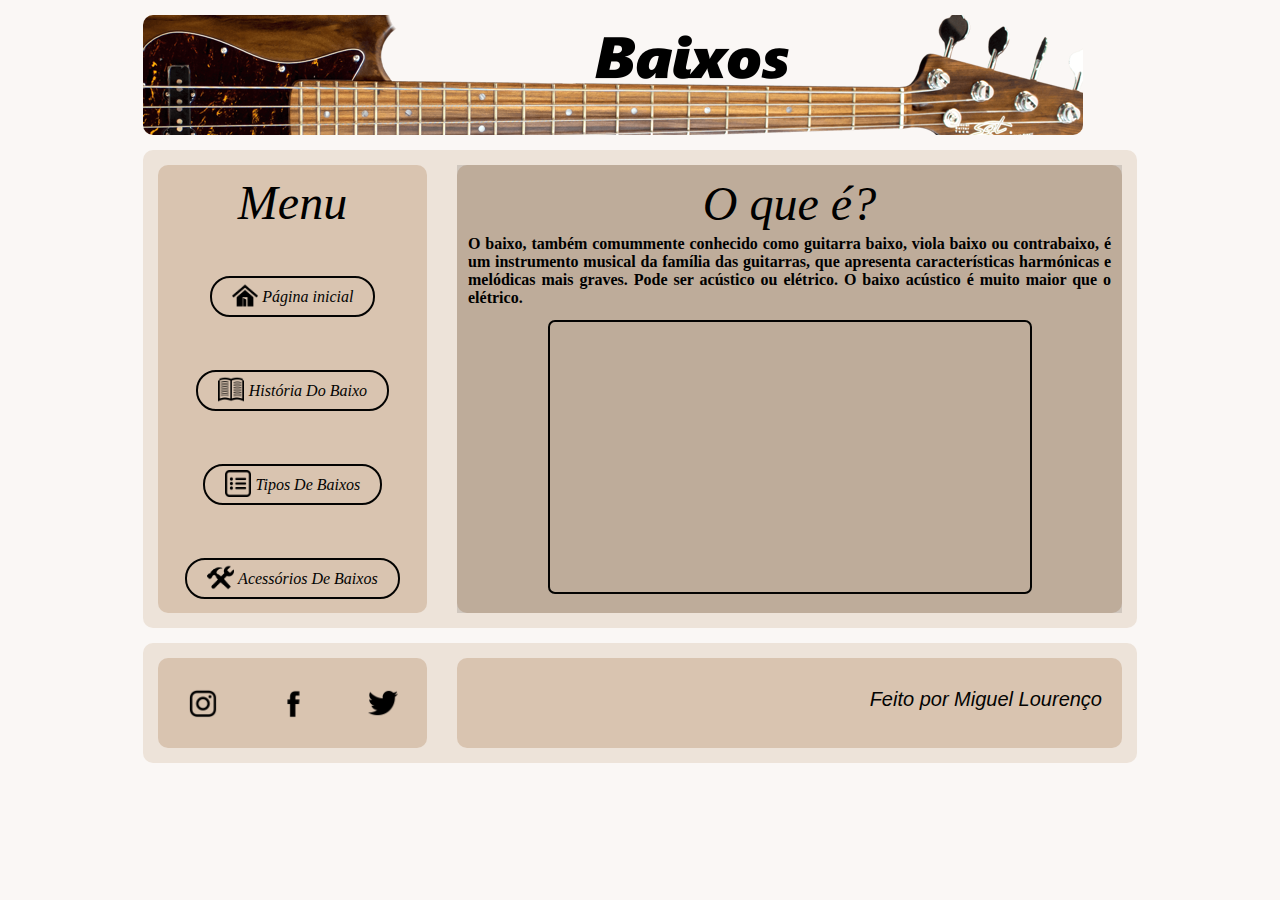
<file: index.html>
<html>
	<head>
        <meta charset="UTF-8">
		<title> HTML CSS </title>
        <link rel="icon" href="imagens/icon.png" type="image/x-icon">
        <link rel="stylesheet" href="estilos.css" type="text/css">
	</head>

	<body>
    
        <div id="Total">
            <div id="header">
            </div>
            <div id="Caixa">
                <div id="sidebar">
                    <table border="0" align="center" height="450px">
                        <tr><td height="70px" align="center" valign="middle"><font face="Segoe UI Black" size="8"><i>Menu</i></font>
                        <tr><td align="left" valign="middle">
                            <div class="container">
                                <a href="home.html" class="btn btn1"  target="content">
                                    <img src="imagens/home.png" height="10%" width="10%" valign="middle" style="margin-bottom: 10px; margin-top: 6px;">
                                    <font face="Segoe UI Black" size="3"><i>Página inicial</i></font>
                                </a>
                            </div>
                        <tr><td align="left"  valign="middle">
                            <div class="container">
                                <a href="pag1.html" class="btn btn1" target="content">
                                    <img src="imagens/book.png" height="10%" width="10%" valign="middle" style="margin-bottom: 10px; margin-top: 6px;">
                                    <font face="Segoe UI Black" size="3"><i>História Do Baixo</i></font>
                                </a>
                            </div>
                        <tr><td align="left" valign="middle">
                            <div class="container">
                                <a href="pag2.html" class="btn btn1"  target="content">
                                    <img src="imagens/list.png" height="10%" width="10%" valign="middle" style="margin-bottom: 10px; margin-top: 6px;">
                                    <font face="Segoe UI Black" size="3"><i>Tipos De Baixos</i></font>
                                </a>
                            </div>
                        <tr><td align="left" valign="middle">
                            <div class="container">
                                <a href="pag3.html" class="btn btn1"  target="content">
                                    <img src="imagens/hammer.png" height="10%" width="10%" valign="middle" style="margin-bottom: 10px; margin-top: 6px;">
                                    <font face="Segoe UI Black" size="3"><i>Acessórios De Baixos</i></font>
                                </a>
                            </div>
                    </table>
                </div>
                <div id="content">
                    <iframe src="home.html" name="content" height="100%" width="100%" frameborder="0"></iframe>
                </div>
            </div>
            <div id="rodape">
                <div id="sidebar2" align="center">
                    <a href="https://www.instagram.com/miguel.lourenco11/" class="btn2 btn1">
                        <img src="imagens/insta.png" height="30px" width="30px" valign="middle">
                    </a>
                    <a href="https://www.facebook.com/7Lourenco4/" class="btn2 btn1">
                        <img src="imagens/face.png" height="30px" width="30px" valign="middle">
                    </a>
                    <a href="https://twitter.com/mikelourenco11" class="btn2 btn1">
                        <img src="imagens/twitter.png" height="30px" width="30px" valign="middle">
                    </a>
                </div>
                <div id="content2">
                    <span id="footertext"><i>Feito por Miguel Lourenço</i></span>
                </div>
            </div>
        </div>


	</body>
</html>
</file>
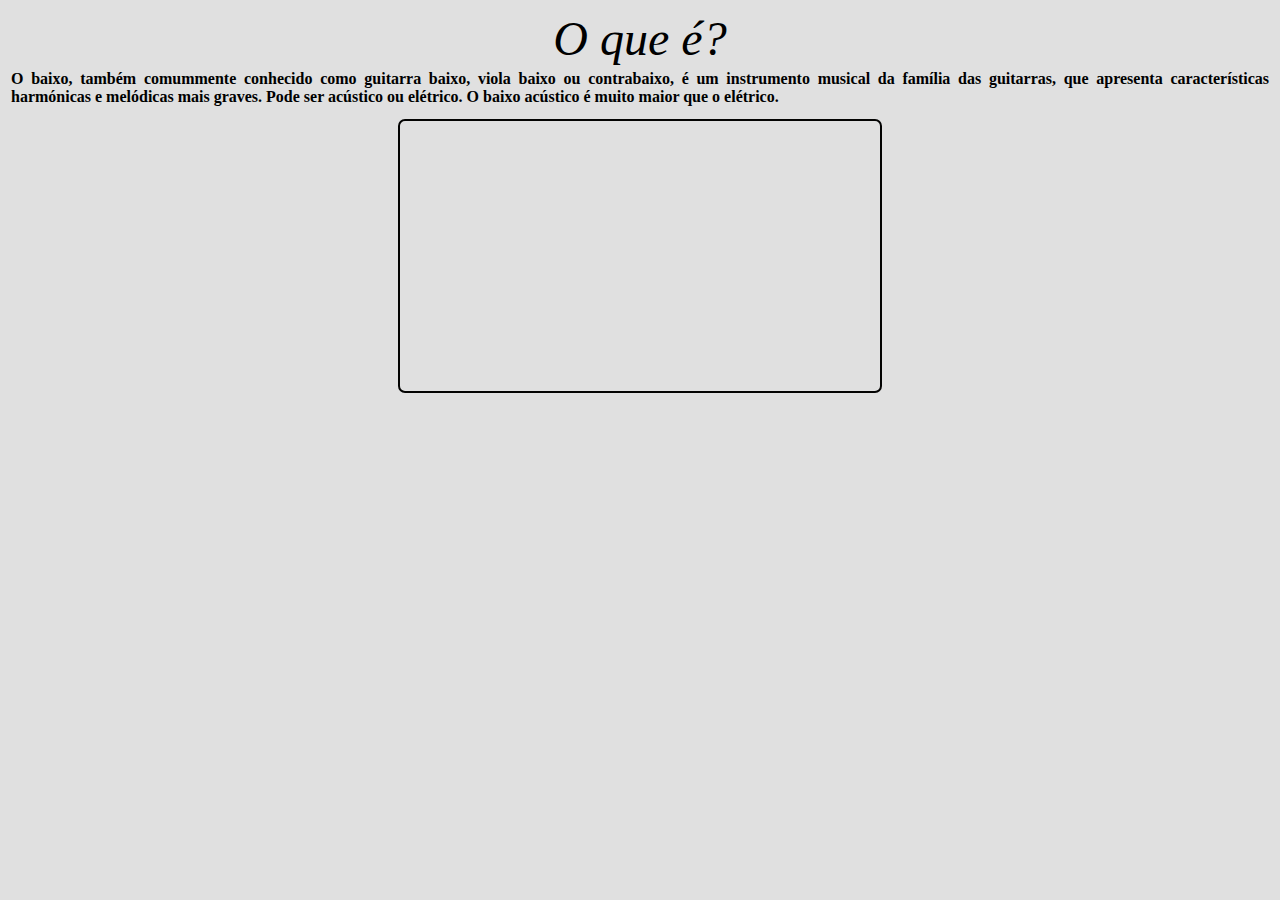
<file: home.html>
<html>
	<head>
        <meta charset="UTF-8">
		<title> HTML CSS </title>
        <link rel="icon" href="imagens/icon.png" type="image/x-icon">
        <link rel="stylesheet" href="estilos.css" type="text/css">
	</head>

	<body>
        <style>
            body{
                background-color:  #0000001f;
            }
        </style>
            <table border="0" align="center">
                <tr><td align="center"><font face="Segoe UI Black" size="8"><i>O que é?</i></font>
                <tr><td valign="top" align="justify"><font face="Verdana" size="3"><b>O baixo, também comummente conhecido como guitarra baixo, viola baixo ou contrabaixo, é um instrumento musical da família das guitarras, que apresenta características harmónicas e melódicas mais graves. Pode ser acústico ou elétrico. O baixo acústico é muito maior que o elétrico.</b></font>
                <tr><td align="center" valign="bottom" height="285">
                <div id="video">
                    <iframe width="480" height="270" src="https://www.youtube.com/embed/IjwKW8qgH9o?si=7S_XLnU6l95dRxaG" title="YouTube video player" frameborder="0" allow="accelerometer; autoplay; clipboard-write; encrypted-media; gyroscope; picture-in-picture; web-share" allowfullscreen></iframe>
                </div>
            </table>
	</body>
</html>
</file>
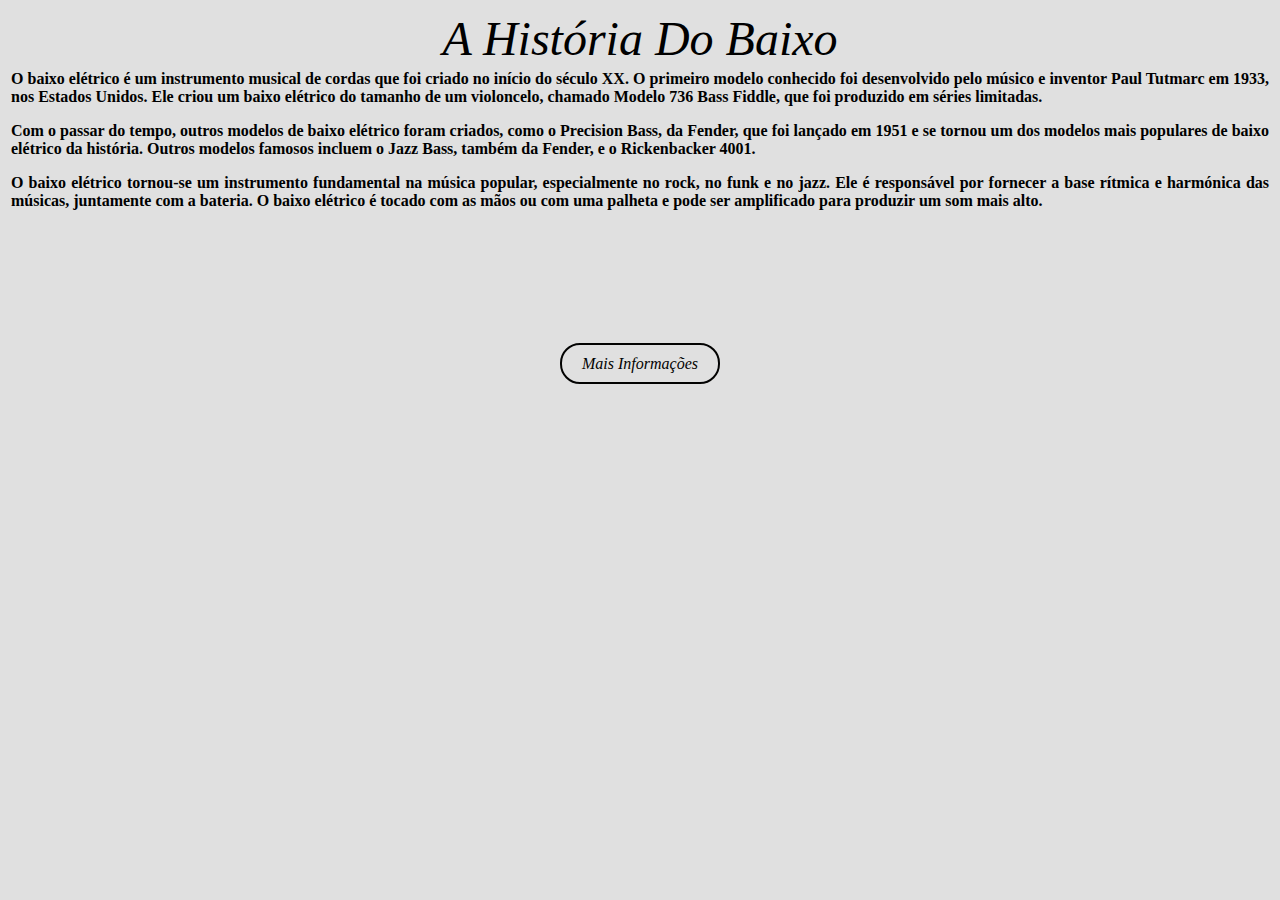
<file: pag1.html>
<html>
	<head>
        <meta charset="UTF-8">
		<title> HTML CSS </title>
        <link rel="icon" href="imagens/icon.png" type="image/x-icon">
        <link rel="stylesheet" href="estilos.css" type="text/css">
	</head>

	<body>
        <style>
            body{
                background-color:  #0000001f;
            }
        </style>
            <table border="0" align="center" height="450px">
                <tr><td align="center" height="30px"><font face="Segoe UI Black" size="8"><i>A História Do Baixo</i></font>
                <tr><td valign="top" align="justify" height="200px"><font face="Verdana" size="3"><b>
                    <p>O baixo elétrico é um instrumento musical de cordas que foi criado no início do século XX. O primeiro modelo conhecido foi desenvolvido pelo músico e inventor Paul Tutmarc em 1933, nos Estados Unidos. Ele criou um baixo elétrico do tamanho de um violoncelo, chamado Modelo 736 Bass Fiddle, que foi produzido em séries limitadas.
                    <p>Com o passar do tempo, outros modelos de baixo elétrico foram criados, como o Precision Bass, da Fender, que foi lançado em 1951 e se tornou um dos modelos mais populares de baixo elétrico da história. Outros modelos famosos incluem o Jazz Bass, também da Fender, e o Rickenbacker 4001.
                    <p>O baixo elétrico tornou-se um instrumento fundamental na música popular, especialmente no rock, no funk e no jazz. Ele é responsável por fornecer a base rítmica e harmónica das músicas, juntamente com a bateria. O baixo elétrico é tocado com as mãos ou com uma palheta e pode ser amplificado para produzir um som mais alto.</b></font>
                <tr><td align="center">
                        <a href="https://www.youtube.com/embed/l_GrcGwgkrc?si=V00H-MW-0jtVUzgh" class="btn btn1"><font face="Segoe UI Black" size="3"><i>Mais Informações</i></font></a>
                    </td>
            </table>
	</body>
</html>
</file>
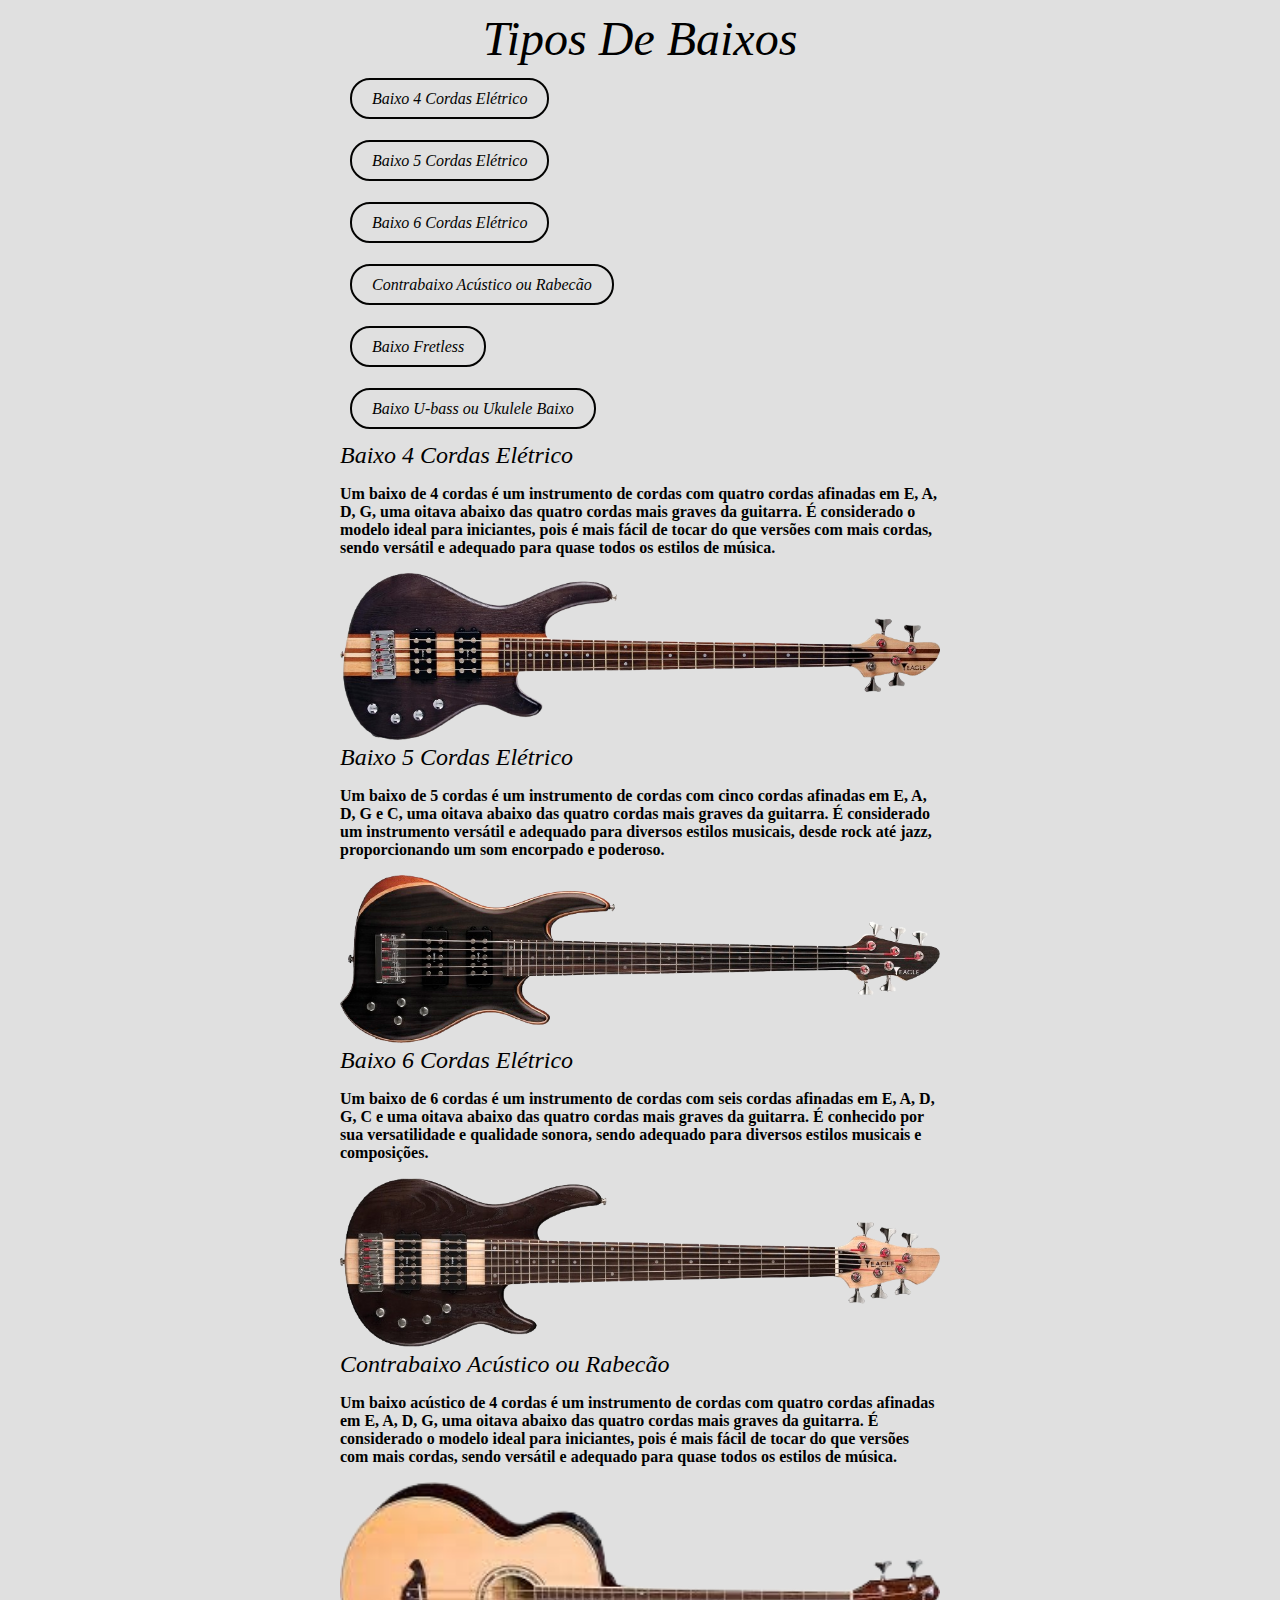
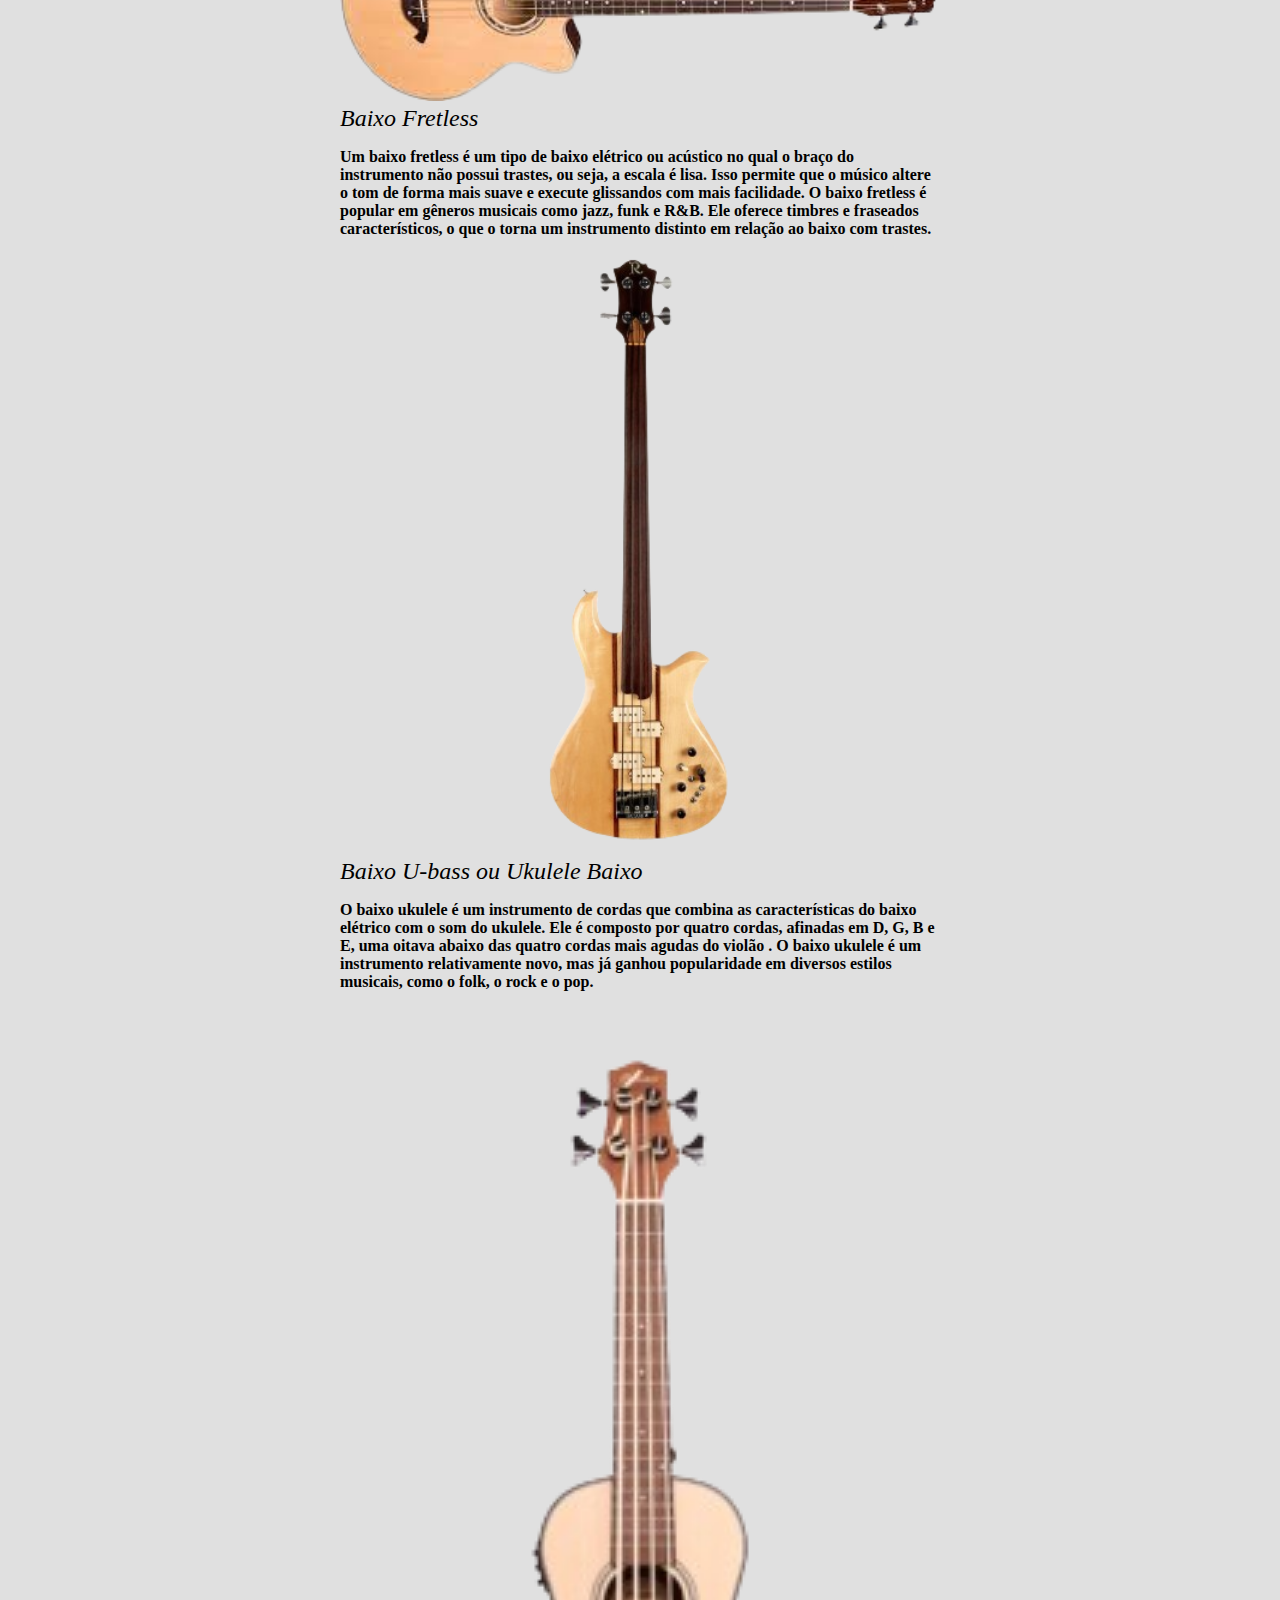
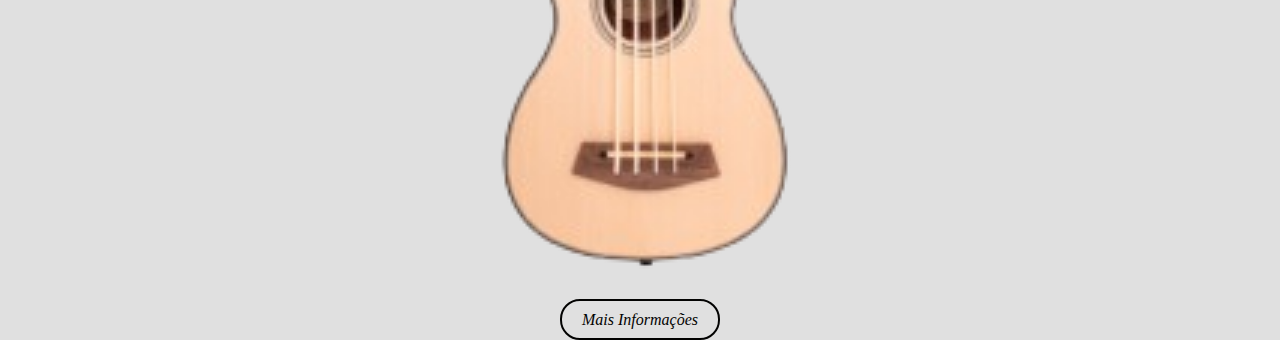
<file: pag2.html>
<html>
	<head>
        <meta charset="UTF-8">
		<title> HTML CSS </title>
        <link rel="icon" href="imagens/icon.png" type="image/x-icon">
        <link rel="stylesheet" href="estilos.css" type="text/css">
	</head>

	<body>
        <style>
            body{
                background-color:  #0000001f;
            }
        </style>
            <table border="0" align="center" height="448px" width="600px">
                <tr><td align="center" height="30px"><font face="Segoe UI Black" size="8"><i>Tipos De Baixos</i></font>
                <tr><td align="left" height="60px"><a href="#tip1" class="btn btn1"><font face="Segoe UI Black" size="3"><i>Baixo 4 Cordas Elétrico</i></font></a>
                <tr><td align="left" height="60px"><a href="#tip2" class="btn btn1"><font face="Segoe UI Black" size="3"><i>Baixo 5 Cordas Elétrico</i></font></a>
                <tr><td align="left" height="60px"><a href="#tip3" class="btn btn1"><font face="Segoe UI Black" size="3"><i>Baixo 6 Cordas Elétrico</i></font></a>
                <tr><td align="left" height="60px"><a href="#tip4" class="btn btn1"><font face="Segoe UI Black" size="3"><i>Contrabaixo Acústico ou Rabecão</i></font></a>
                <tr><td align="left" height="60px"><a href="#tip5" class="btn btn1"><font face="Segoe UI Black" size="3"><i>Baixo Fretless</i></font></a>
                <tr><td align="left" height="60px"><a href="#tip6" class="btn btn1"><font face="Segoe UI Black" size="3"><i>Baixo U-bass ou Ukulele Baixo</i></font></a>

                <tr><td align="left" height="30px"><a name="tip1"><font face="Segoe UI Black" size="5"><i>Baixo 4 Cordas Elétrico</i></font></a>
                        <p><font face="Verdana" size="3"><b>Um baixo de 4 cordas é um instrumento de cordas com quatro cordas afinadas em E, A, D, G, uma oitava abaixo das quatro cordas mais graves da guitarra. É considerado o modelo ideal para iniciantes, pois é mais fácil de tocar do que versões com mais cordas, sendo versátil e adequado para quase todos os estilos de música.</b></font></p>
                        <p><img src="/imagens/baixo4s.png" width="600px"></p>
                <tr><td align="left" height="30px"><a name="tip2"><font face="Segoe UI Black" size="5"><i>Baixo 5 Cordas Elétrico</i></font></a>
                        <p><font face="Verdana" size="3"><b>Um baixo de 5 cordas é um instrumento de cordas com cinco cordas afinadas em E, A, D, G e C, uma oitava abaixo das quatro cordas mais graves da guitarra. É considerado um instrumento versátil e adequado para diversos estilos musicais, desde rock até jazz, proporcionando um som encorpado e poderoso.</b></font></p>
                        <p><img src="/imagens/baixo5s.png" width="600px"></p>
                <tr><td align="left" height="30px"><a name="tip3"><font face="Segoe UI Black" size="5"><i>Baixo 6 Cordas Elétrico</i></font></a>
                        <p><font face="Verdana" size="3"><b>Um baixo de 6 cordas é um instrumento de cordas com seis cordas afinadas em E, A, D, G, C e uma oitava abaixo das quatro cordas mais graves da guitarra. É conhecido por sua versatilidade e qualidade sonora, sendo adequado para diversos estilos musicais e composições.</b></font></p>
                        <p><img src="/imagens/baixo6s.png" width="600px"></p>
                <tr><td align="left" height="30px"><a name="tip4"><font face="Segoe UI Black" size="5"><i>Contrabaixo Acústico ou Rabecão</i></font></a>
                        <p><font face="Verdana" size="3"><b>Um baixo acústico de 4 cordas é um instrumento de cordas com quatro cordas afinadas em E, A, D, G, uma oitava abaixo das quatro cordas mais graves da guitarra. É considerado o modelo ideal para iniciantes, pois é mais fácil de tocar do que versões com mais cordas, sendo versátil e adequado para quase todos os estilos de música.</b></font></p>
                        <p><img src="/imagens/baixo acustico.png" width="600px"></p>
                <tr><td align="left" height="30px"><a name="tip5"><font face="Segoe UI Black" size="5"><i>Baixo Fretless</i></font></a>
                        <p><font face="Verdana" size="3"><b>Um baixo fretless é um tipo de baixo elétrico ou acústico no qual o braço do instrumento não possui trastes, ou seja, a escala é lisa. Isso permite que o músico altere o tom de forma mais suave e execute glissandos com mais facilidade. O baixo fretless é popular em gêneros musicais como jazz, funk e R&B. Ele oferece timbres e fraseados característicos, o que o torna um instrumento distinto em relação ao baixo com trastes.</b></font></p>
                        <p><img src="/imagens/baixo fretless.png" width="600px"></p>
                <tr><td align="left" height="30px"><a name="tip6"><font face="Segoe UI Black" size="5"><i>Baixo U-bass ou Ukulele Baixo</i></font></a>
                        <p><font face="Verdana" size="3"><b>O baixo ukulele é um instrumento de cordas que combina as características do baixo elétrico com o som do ukulele. Ele é composto por quatro cordas, afinadas em D, G, B e E, uma oitava abaixo das quatro cordas mais agudas do violão  . O baixo ukulele é um instrumento relativamente novo, mas já ganhou popularidade em diversos estilos musicais, como o folk, o rock e o pop.</b></font></p>
                        <p><img src="/imagens/baixo ukulele.png" width="600px"></p>
                <tr><td align="center">
                        <a href="https://www.youtube.com/embed/ZySeRpFzU50?si=_b5uTX6RDocihpkh" class="btn btn1"><font face="Segoe UI Black" size="3"><i>Mais Informações</i></font></a>
                    </td>
            </table>
	</body>
</html>
</file>
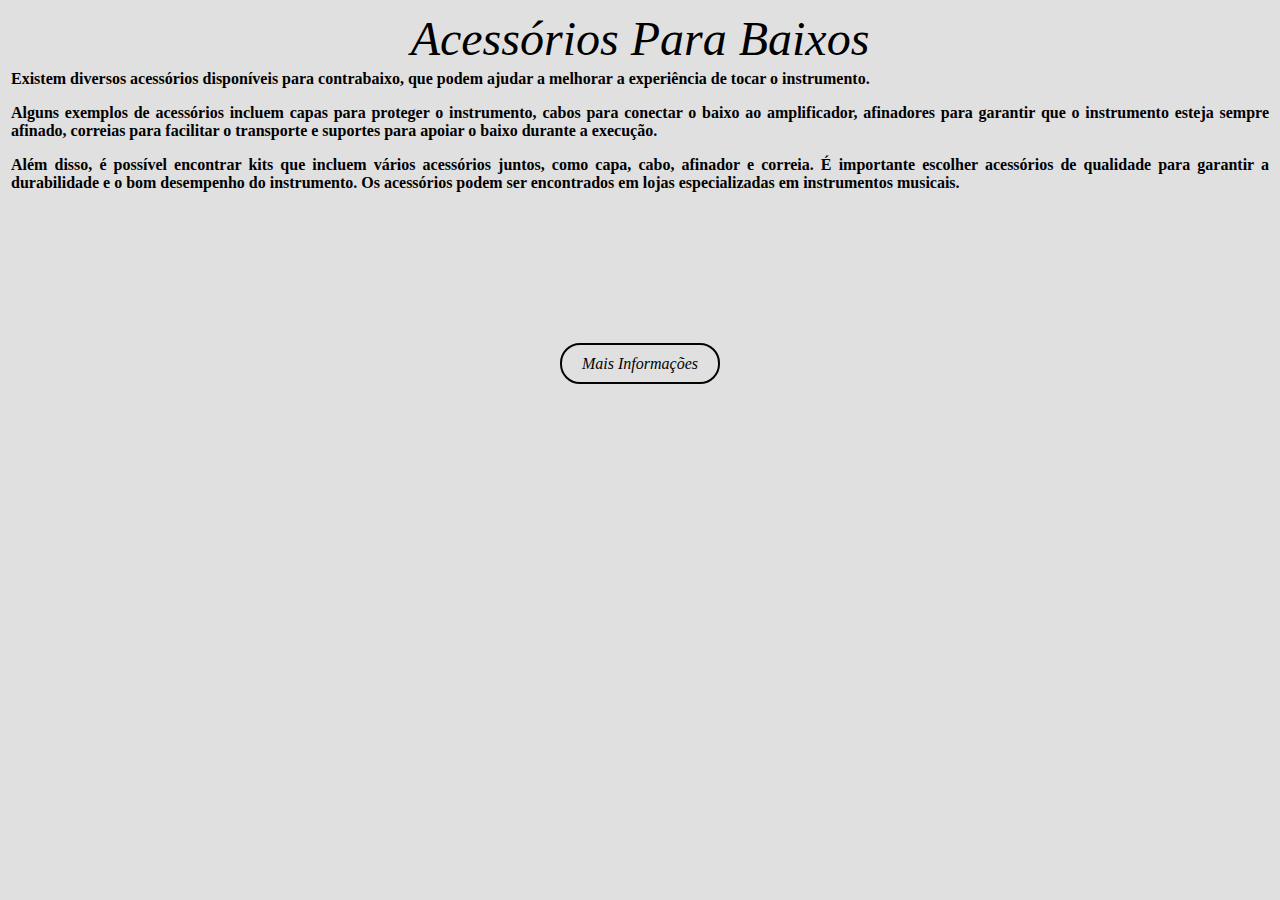
<file: pag3.html>
<html>
	<head>
        <meta charset="UTF-8">
		<title> HTML CSS </title>
        <link rel="icon" href="imagens/icon.png" type="image/x-icon">
        <link rel="stylesheet" href="estilos.css" type="text/css">
	</head>

	<body>
        <style>
            body{
                background-color:  #0000001f;
            }
        </style>
            <table border="0" align="center" height="450px">
                <tr><td align="center" height="30px"><font face="Segoe UI Black" size="8"><i>Acessórios Para Baixos</i></font>
                <tr><td valign="top" align="justify" height="200px"><font face="Verdana" size="3"><b>
                    <p>Existem diversos acessórios disponíveis para contrabaixo, que podem ajudar a melhorar a experiência de tocar o instrumento.
                    <p> Alguns exemplos de acessórios incluem capas para proteger o instrumento, cabos para conectar o baixo ao amplificador, afinadores para garantir que o instrumento esteja sempre afinado, correias para facilitar o transporte e suportes para apoiar o baixo durante a execução.
                    <p>Além disso, é possível encontrar kits que incluem vários acessórios juntos, como capa, cabo, afinador e correia. É importante escolher acessórios de qualidade para garantir a durabilidade e o bom desempenho do instrumento. Os acessórios podem ser encontrados em lojas especializadas em instrumentos musicais.</b></font>
                <tr><td align="center">
                        <a href="https://www.youtube.com/embed/LWYcYXBHqfg?si=MnZ4jHbaUgTUZkLV" class="btn btn1"><font face="Segoe UI Black" size="3"><i>Mais Informações</i></font></a>
                    </td>
            </table>
	</body>
</html>
</file>
<file: estilos.css>
:root{
    --text: #030302;
    --background: #FAF7F5;
    --secondary: #D9C4B0;
    --primary: #EDE3D9;
    --accent: #A97B51;
}
body{
    background-color: var(--background);
}
html{
    scroll-behavior: smooth;
    font-family: 'Segoe UI Black', Tahoma, Geneva, Verdana, sans-serif;
}
.container{
    margin-top: 25px;
    text-align: center;
}
#video{
    border: 2px solid var(--text);
    width: 480px;
    height: 270px;
    border-radius: 7px;
}
.btn2{
    background: none;
    padding: 10px 20px;
    margin: 10px;
    transition: 0.3s;
    color: var(--text);
    text-decoration: none;
}
.btn2::before{
    width: 100%;
    height: 100%;
    color: var(--text);
    background-color: var(--background);
    transition: 0.3s;
}
.btn{
    border: 2px solid var(--text);
    background: none;
    padding: 10px 20px;
    margin: 10px;
    transition: 0.3s;
    color: var(--text);
    text-decoration: none;
    border-radius: 20px;
}
.btn::before{
    width: 100%;
    height: 100%;
    color: var(--text);
    background-color: var(--background);
    transition: 0.3s;
}
.btn1:hover{
    background-color: var(--secondary);
    color: var(--text);
}
#Total{
    width: 1024px;
    height: 768px;
    margin: auto;
    background-color: transparent;
}
#header{
    background-image: url(imagens/header.png);
    background-repeat: no-repeat;
    width: 940px;
    height: 120px;
    margin: 15px;
    border-radius: 10px;
}
#Caixa{
    position: relative;
    width: 994px;
    height: 478px;
    margin: 15px;
    background-color: var(--primary);
    border-radius: 10px;
}
#sidebar{
    float: left;
    width: 269px;
    height: 448px;
    margin: 15px;
    background-color: var(--secondary);
    border-radius: 10px;
}
#content{
    float: left;
    width: 665PX;
    height: 448px;
    margin: 15px;
    color: var(--text);
    background-color: var(--secondary);
    border-radius: 10px;
}
#rodape{
    display: flex;
    align-items: center;
    position: relative;
    width: 994px;
    height: 120px;
    margin: 15px;
    color: var(--text);
    background-color: var(--primary);
    border-radius: 10px;
}
#sidebar2{
    width: 269px;
    height: 90px;
    margin: 15px;
    background-color: var(--secondary);
    border-radius: 10px;
    display: flex;
    align-items: center;
}
#content2{
    width: 665PX;
    height: 90px;
    margin: 15px;
    color: var(--text);
    background-color: var(--secondary);
    border-radius: 10px;
}
#footertext{
    display: flex;
    align-items: center;
    float: right;
    font-size: 20px;
    padding: 30px 20px;
}
</file>
